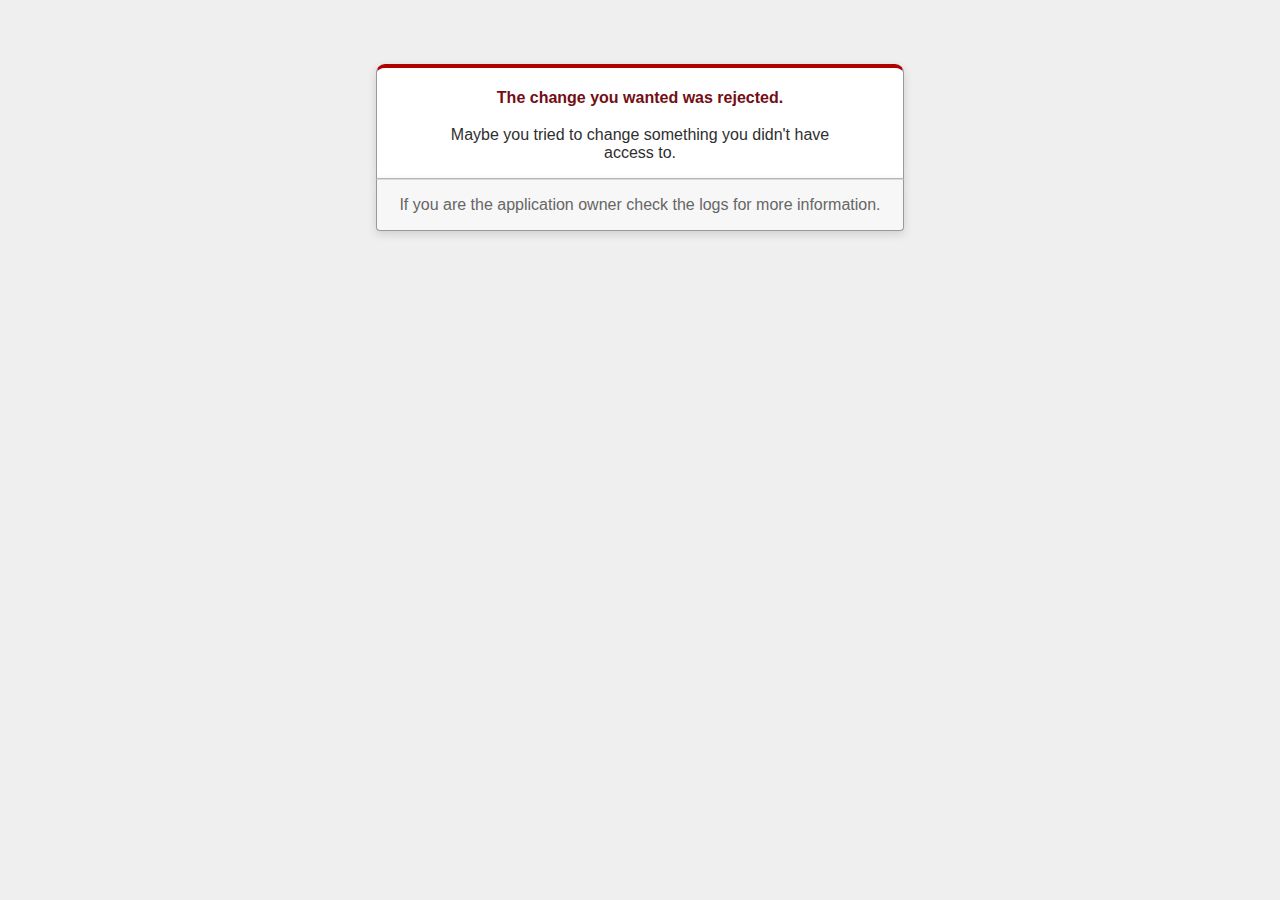
<file: public/422.html>
<!DOCTYPE html>
<html>
<head>
  <title>The change you wanted was rejected (422)</title>
  <meta name="viewport" content="width=device-width,initial-scale=1">
  <style>
  .rails-default-error-page {
    background-color: #EFEFEF;
    color: #2E2F30;
    text-align: center;
    font-family: arial, sans-serif;
    margin: 0;
  }

  .rails-default-error-page div.dialog {
    width: 95%;
    max-width: 33em;
    margin: 4em auto 0;
  }

  .rails-default-error-page div.dialog > div {
    border: 1px solid #CCC;
    border-right-color: #999;
    border-left-color: #999;
    border-bottom-color: #BBB;
    border-top: #B00100 solid 4px;
    border-top-left-radius: 9px;
    border-top-right-radius: 9px;
    background-color: white;
    padding: 7px 12% 0;
    box-shadow: 0 3px 8px rgba(50, 50, 50, 0.17);
  }

  .rails-default-error-page h1 {
    font-size: 100%;
    color: #730E15;
    line-height: 1.5em;
  }

  .rails-default-error-page div.dialog > p {
    margin: 0 0 1em;
    padding: 1em;
    background-color: #F7F7F7;
    border: 1px solid #CCC;
    border-right-color: #999;
    border-left-color: #999;
    border-bottom-color: #999;
    border-bottom-left-radius: 4px;
    border-bottom-right-radius: 4px;
    border-top-color: #DADADA;
    color: #666;
    box-shadow: 0 3px 8px rgba(50, 50, 50, 0.17);
  }
  </style>
</head>

<body class="rails-default-error-page">
  <!-- This file lives in public/422.html -->
  <div class="dialog">
    <div>
      <h1>The change you wanted was rejected.</h1>
      <p>Maybe you tried to change something you didn't have access to.</p>
    </div>
    <p>If you are the application owner check the logs for more information.</p>
  </div>
</body>
</html>
</file>
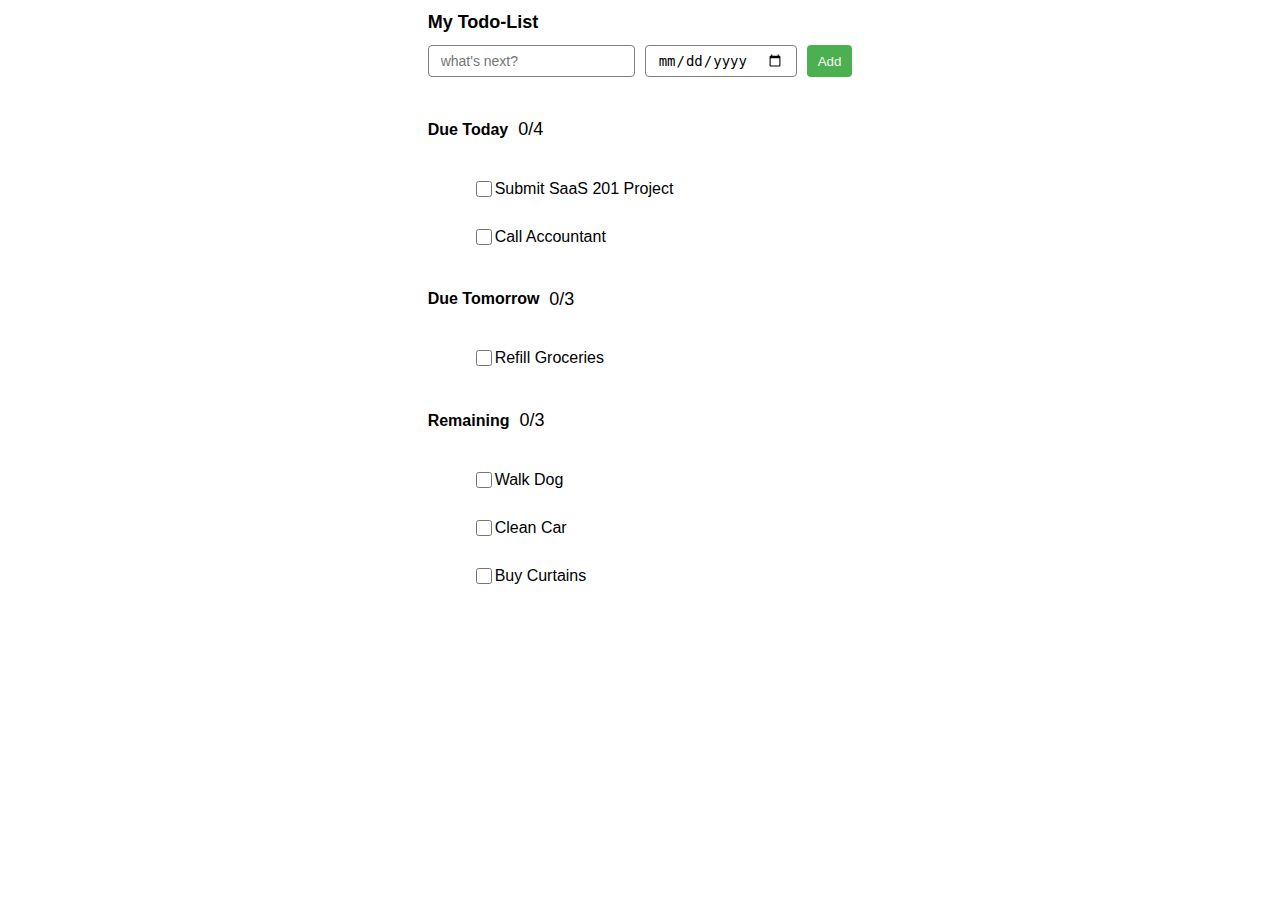
<file: public/todos.html>
<!DOCTYPE html>
<html>

<head>
    <meta charset='utf-8'>
    <meta http-equiv='X-UA-Compatible' content='IE=edge'>
    <title>Page Title</title>
    <meta name='viewport' content='width=device-width, initial-scale=1'>
    <link rel='stylesheet' type='text/css' href='todo-app.css'>


</head>

<body>
    <main class="TodoMain">

        <article>
            <h1 class="TodoTitle">My Todo-List</h1>
            <section class="AddTodo">
                <input class="AddTodo-Text" type="text" placeholder="what's next?">
                <input class="AddTodo-Date" type="date" placeholder="dd/mm/yyyy">
                <button class="AddTodo-Button">Add </button>
            </section>

            <section class="TodoSection">
                <div class="TodoSectionTitle">
                    <h2 class="TodoSubtitle">Due Today</h2>
                    <p class="TodoSectionTitle-Count">0/4</p>
                </div>
                <ul class="TodoItem">
                    <li>
                        <div class="TodoItem-Container">
                            <input class="TodoCheckbox" type="checkbox">
                            Submit SaaS 201 Project
                            <img class="Img-Trash" src="delete.png">
                        </div>
                    </li>

                    <li>
                        <div class="TodoItem-Container">

                            <input class="TodoCheckbox" type="checkbox">
                            Call Accountant

                            <img class="Img-Trash" src="delete.png">
                        </div>
                    </li>

                </ul>
            </section>

            <section class="TodoSection">
                <div class="TodoSectionTitle">
                    <h2 class="TodoSubtitle">Due Tomorrow</h2>
                    <p class="TodoSectionTitle-Count">0/3</p>
                </div>
                <ul class="TodoItem">
                    <li>
                        <div class="TodoItem-Container">
                            <input class="TodoCheckbox" type="checkbox">
                            Refill Groceries
                            <img class="Img-Trash" src="delete.png">
                        </div>
                    </li>
                </ul>

            </section>

            <section class="TodoSection">
                <div class="TodoSectionTitle">
                    <h2 class="TodoSubtitle">Remaining</h2>
                    <p class="TodoSectionTitle-Count">0/3</p>
                </div>
                <ul class="TodoItem">
                    <li>
                        <div class="TodoItem-Container">
                            <input class="TodoCheckbox" type="checkbox">
                            Walk Dog
                            <img class="Img-Trash" src="delete.png">
                        </div>
                    </li>

                    <li>
                        <div class="TodoItem-Container">
                            <input class="TodoCheckbox" type="checkbox">
                            Clean Car
                            <img class="Img-Trash" src="delete.png">
                        </div>
                    </li>
                    <li>
                        <div class="TodoItem-Container">
                            <input class="TodoCheckbox" type="checkbox">
                            Buy Curtains

                            <img class="Img-Trash" src="delete.png">


                        </div>
                    </li>
                </ul>

            </section>

        </article>

    </main>

</body>

</html>
</file>
<file: public/todo-app.css>
body
{
    margin: 0 auto;
    max-width: 600px;
    font-family: Arial;
    font-weight: 100;
 }
.TodoSection
{
    margin-bottom: 20px;
}
.TodoMain
{
    display: flex;
    align-items: center;
    justify-content: center;
}
.TodoSectionTitle
{
   display: flex;
   align-items: center;
    margin-bottom: 8px;
    
}
.TodoTitle
{
    font-size: large;
}

.TodoSubtitle
{
    font-size: medium;
}
 
.TodoItem-Container
{
     display:flex;
     padding:2px 4px;
     margin-bottom: 20px;
     align-items: center;
     
}
 
.TodoItem
 {
    list-style-type: none;

 }
 
 .TodoItem-Container:hover
 {
    background-color: #b3b3b3;
    width:70%
 }

.TodoItem-delete
 {
     margin-left:30px;
     width: 16px;
 }

.Img-Trash
{
    margin-left:10px;
    visibility: hidden;
}

.TodoItem-Container:hover img
{
     visibility: visible;
}
 
.TodoOverdue
{
     color: red;
     margin-left: 10px;
}

.AddTodo
{
     margin-bottom: 10px;
     display: flex;
     height: 32px;
     align-items: stretch;
     margin-bottom: 24px;

}
.TodoSectionTitle-Count
{
     margin-left: 10px;
     font-size: 18px;
     line-height: 1.2;
    
}
.AddTodo-Button
{
     background-color: #4CAF50;
     text-align: center;
     padding: 5px 10px;
     border: 1px solid transparent;
     border-radius: 4px;
    color: whitesmoke;
}
 
.AddTodo-Text
{
    padding: 6px 12px ;
    border-radius: 4px;
    margin-right: 10px;
    border: 1px solid gray;
    font-size:14px;
}
.AddTodo-Date
{
    padding: 6px 12px ;
    border-radius: 4px;
    margin-right: 10px;
    border: 1px solid gray;
    font-size:14px;
 }
.TodoCheckbox
{
     width: 16px;
     height: 16px;
}
</file>
